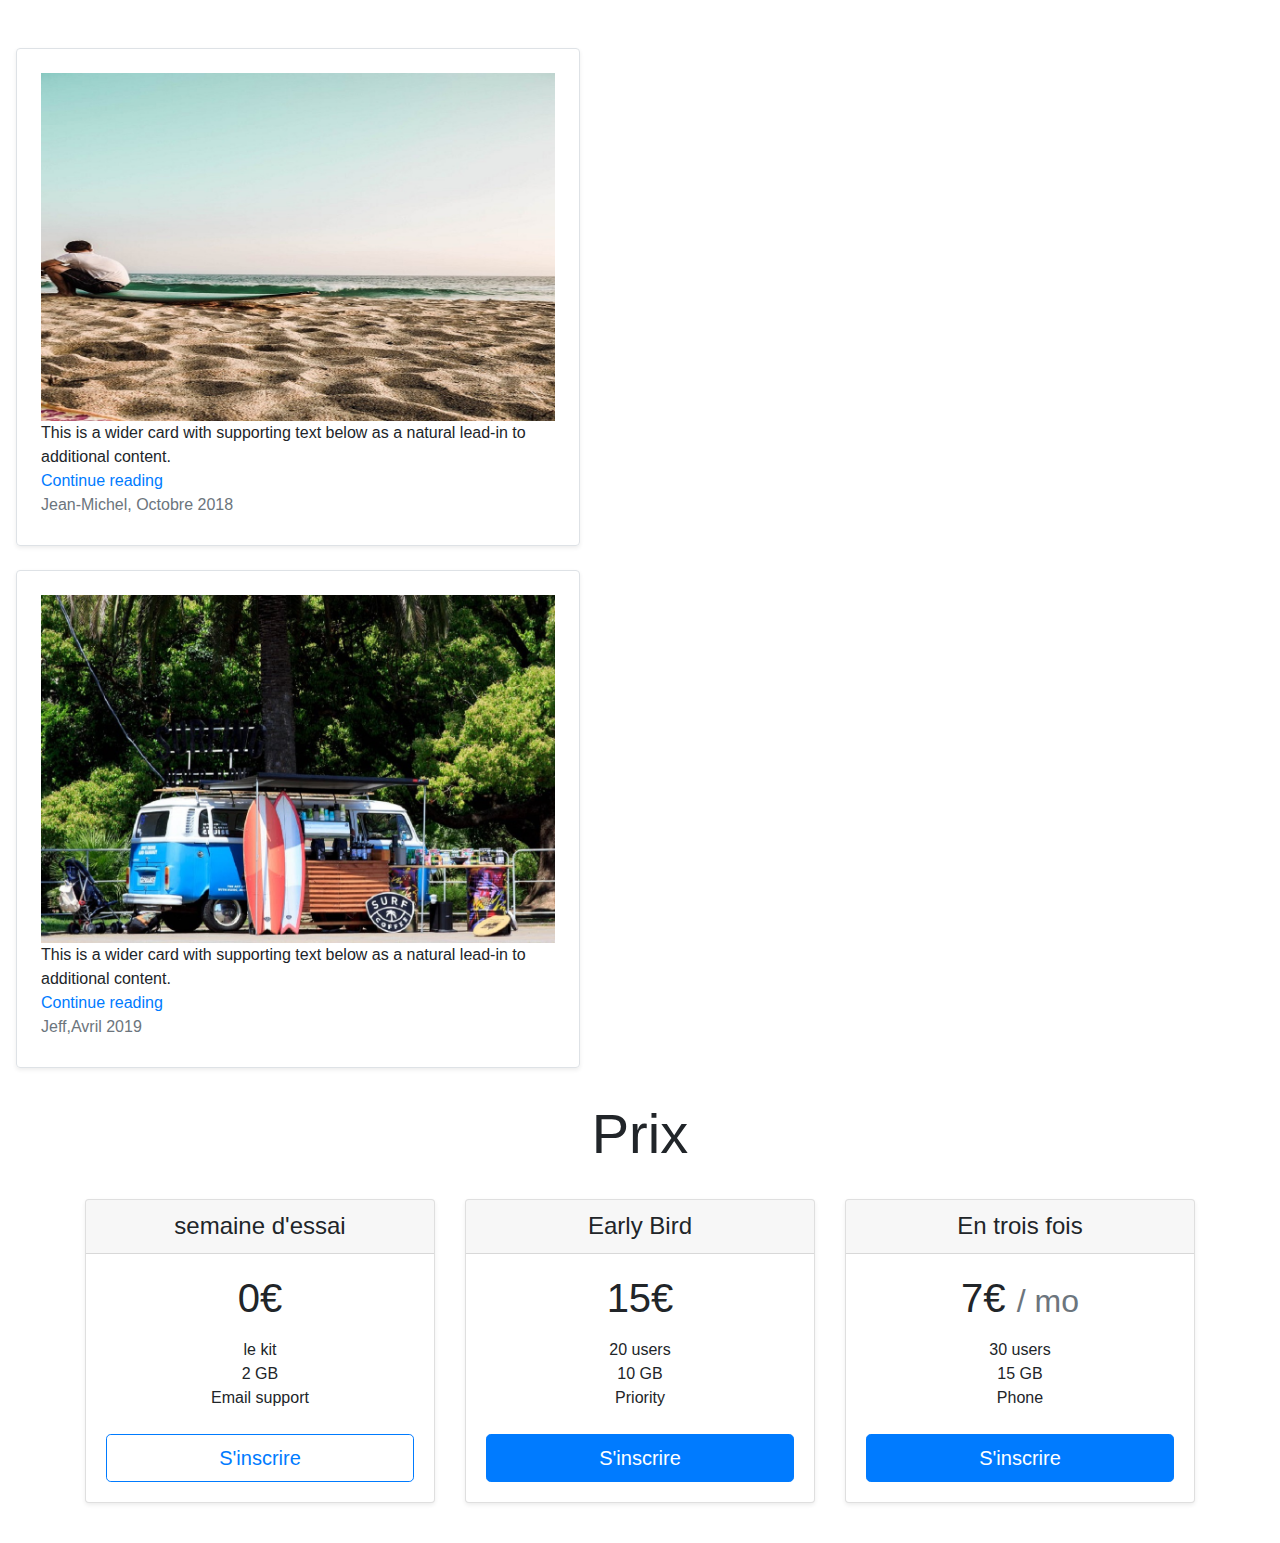
<file: 3.html>
<!doctype html>
<html lang="en">
  <head>
    <!-- Required meta tags -->
    <meta charset="utf-8">
    <meta name="viewport" content="width=device-width, initial-scale=1, shrink-to-fit=no">

    <!-- Bootstrap CSS -->
    <link rel="stylesheet" href="https://stackpath.bootstrapcdn.com/bootstrap/4.3.1/css/bootstrap.min.css" integrity="sha384-ggOyR0iXCbMQv3Xipma34MD+dH/1fQ784/j6cY/iJTQUOhcWr7x9JvoRxT2MZw1T" crossorigin="anonymous">

    <title>Hello, world!</title>
    <div class="pricing-header px-3 py-3 pt-md-5 pb-md-4 mx-auto text-center">
    
    
      <div class="row mb-2">
      <div class="text-left">
      
    <div class="col-md-6">
      <div class="row no-gutters border rounded overflow-hidden flex-md-row mb-4 shadow-sm h-md-250 position-relative">
        <div class="col p-4 d-flex flex-column position-static"><img class="img-fluid" src="beach.jpeg" alt="une plage ">
          <p class="card-text mb-auto">This is a wider card with supporting text below as a natural lead-in to additional content.</p>
          <a href="#" class="stretched-link">Continue reading</a>
          <div class="mb-1 text-muted">Jean-Michel, Octobre 2018</div>
        </div>
      </div>
    </div>
    
    
    <div class="col-md-6">
      <div class="row no-gutters border rounded overflow-hidden flex-md-row mb-4 shadow-sm h-md-250 position-relative">
        <div class="col p-4 d-flex flex-column position-static"><img class="img-fluid" src="van-surf.jpeg" alt="van avec planche de surf ">
          <p class="mb-auto">This is a wider card with supporting text below as a natural lead-in to additional content.</p>
          <a href="#" class="stretched-link">Continue reading</a>
          <div class="mb-1 text-muted">Jeff,Avril 2019</div>
        </div>
      </div>
    </div>
    </div>
  </div>
    

  <h1 class="display-4">Prix</h1>
  
</div>

<div class="container">
  <div class="card-deck mb-3 text-center">
    <div class="card mb-4 shadow-sm">
      <div class="card-header">
        <h4 class="my-0 font-weight-normal">semaine d'essai</h4>
      </div>
      <div class="card-body">
        <h1 class="card-title pricing-card-title">0€ </h1>
        <ul class="list-unstyled mt-3 mb-4">
          <li>le kit</li>
          <li>2 GB </li>
          <li>Email support</li>
        </ul>
        <button type="button" class="btn btn-lg btn-block btn-outline-primary">S'inscrire</button>
      </div>
    </div>
    <div class="card mb-4 shadow-sm">
      <div class="card-header">
        <h4 class="my-0 font-weight-normal">Early Bird</h4>
      </div>
      <div class="card-body">
        <h1 class="card-title pricing-card-title">15€ </h1>
        <ul class="list-unstyled mt-3 mb-4">
          <li>20 users</li>
          <li>10 GB </li>
          <li>Priority</li>
        </ul>
        <button type="button" class="btn btn-lg btn-block btn-primary">S'inscrire</button>
      </div>
    </div>
    <div class="card mb-4 shadow-sm">
      <div class="card-header">
        <h4 class="my-0 font-weight-normal">En trois fois</h4>
      </div>
      <div class="card-body">
        <h1 class="card-title pricing-card-title">7€ <small class="text-muted">/ mo</small></h1>
        <ul class="list-unstyled mt-3 mb-4">
          <li>30 users </li>
          <li>15 GB </li>
          <li>Phone </li>
        </ul>
        <button type="button" class="btn btn-lg btn-block btn-primary">S'inscrire</button>
      </div>
    </div>
  </div>
  </div>
  </head>
  <body>
   
   
   
   
   
   
   
   
   
   
   
   
   
   
   

    <!-- Optional JavaScript -->
    <!-- jQuery first, then Popper.js, then Bootstrap JS -->
    <script src="https://code.jquery.com/jquery-3.3.1.slim.min.js" integrity="sha384-q8i/X+965DzO0rT7abK41JStQIAqVgRVzpbzo5smXKp4YfRvH+8abtTE1Pi6jizo" crossorigin="anonymous"></script>
    <script src="https://cdnjs.cloudflare.com/ajax/libs/popper.js/1.14.7/umd/popper.min.js" integrity="sha384-UO2eT0CpHqdSJQ6hJty5KVphtPhzWj9WO1clHTMGa3JDZwrnQq4sF86dIHNDz0W1" crossorigin="anonymous"></script>
    <script src="https://stackpath.bootstrapcdn.com/bootstrap/4.3.1/js/bootstrap.min.js" integrity="sha384-JjSmVgyd0p3pXB1rRibZUAYoIIy6OrQ6VrjIEaFf/nJGzIxFDsf4x0xIM+B07jRM" crossorigin="anonymous"></script>
  </body>
</html>
</file>
